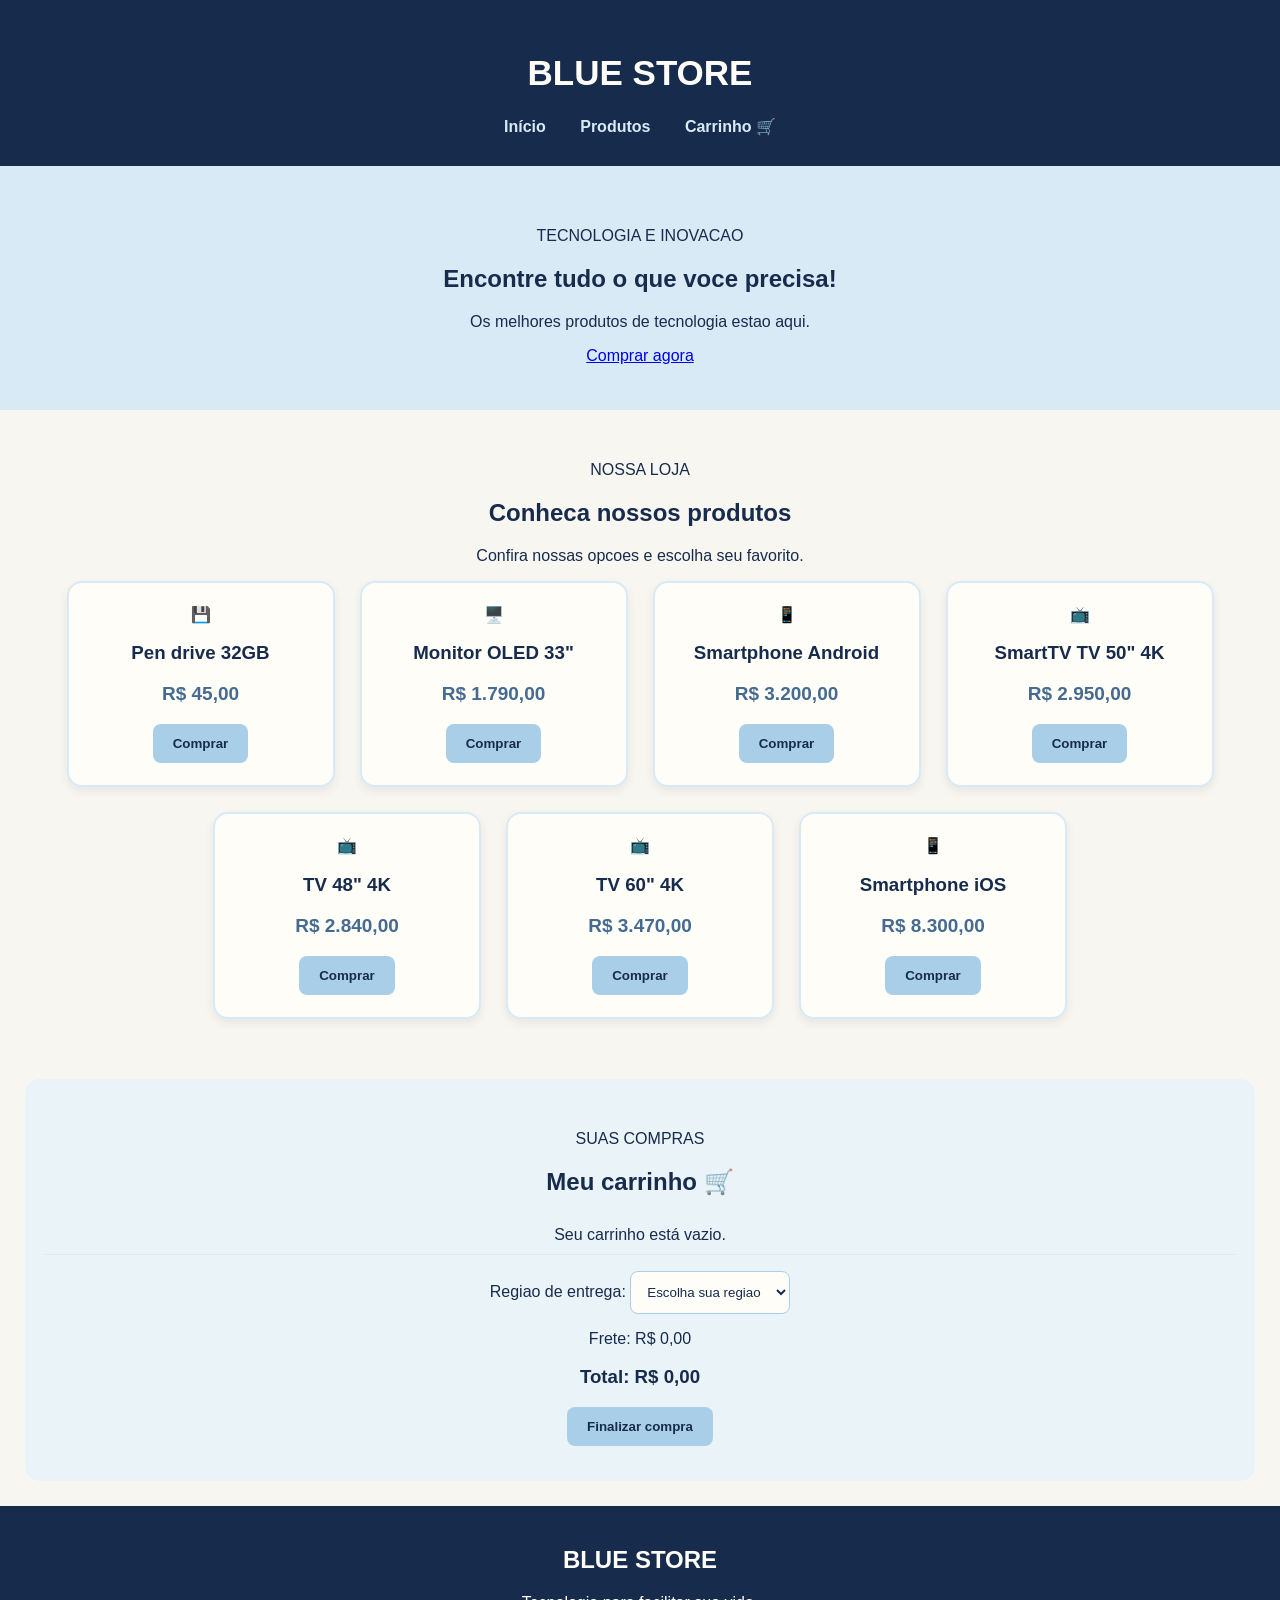
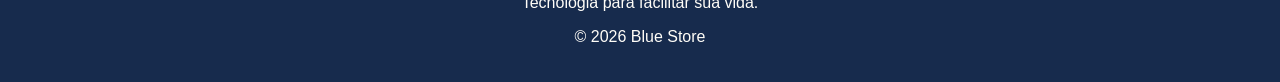
<file: site_exel/index.html>
<!DOCTYPE html>
<html lang="pt-BR">
<head>
    <meta charset="UTF-8">
    <meta name="viewport" content="width=device-width, initial-scale=1.0">

    <title>Blue Store | Loja de Tecnologia</title>

    <link rel="stylesheet" href="style.css">
</head>

<body>

    <header>
        <h1>BLUE STORE</h1>

        <nav>
            <a href="#inicio">Início</a>
            <a href="#produtos">Produtos</a>
            <a href="#carrinho">Carrinho 🛒</a>
        </nav>
    </header>

    <section id="inicio" class="banner">
        <div>
            <p class="frase">TECNOLOGIA E INOVACAO</p>

            <h2>Encontre tudo o que voce precisa!</h2>

            <p>Os melhores produtos de tecnologia estao aqui.</p>

            <a href="#produtos" class="botao">Comprar agora</a>
        </div>
    </section>

    <section id="produtos">
        <p class="subtitulo">NOSSA LOJA</p>

        <h2>Conheca nossos produtos</h2>

        <p class="descricao">
            Confira nossas opcoes e escolha seu favorito.
        </p>

        <div id="listaProdutos" class="produtos"></div>
    </section>

    <section id="carrinho">
        <p class="subtitulo">SUAS COMPRAS</p>

        <h2>Meu carrinho 🛒</h2>

        <div id="itensCarrinho">
            Seu carrinho esta vazio.
        </div>

        <div class="entrega">
            <label for="regiao">Regiao de entrega:</label>

            <select id="regiao" onchange="atualizarCarrinho()">
                <option value="">Escolha sua regiao</option>
                <option value="Centro-Oeste">Centro-Oeste</option>
                <option value="Nordeste">Nordeste</option>
                <option value="Norte">Norte</option>
                <option value="Sul">Sul</option>
                <option value="Sudeste">Sudeste</option>
            </select>
        </div>

        <p id="frete">Frete: R$ 0,00</p>

        <h3 id="total">Total: R$ 0,00</h3>

        <button class="botao" onclick="finalizarCompra()">
            Finalizar compra
        </button>
    </section>

    <footer>
        <h2>BLUE STORE</h2>
        <p>Tecnologia para facilitar sua vida.</p>
        <p>© 2026 Blue Store</p>
    </footer>

    <script src="js/dados.js"></script>
    <script src="js/script.js"></script>

</body>
</html>
</file>
<file: site_exel/style.css>
/* CORES E ESTILO GERAL */
body {
    margin: 0;
    font-family: Arial, sans-serif;
    background: #F8F6F0;
    color: #172B4D;
}

/* CABEÇALHO */
header {
    background: #172B4D;
    color: #FFFDF8;
    text-align: center;
    padding: 30px;
}

header h1 {
    font-size: 35px;
}

header p {
    color: #D9EAF7;
}

nav {
    margin-top: 20px;
}

nav a {
    color: #D9EAF7;
    margin: 15px;
    text-decoration: none;
    font-weight: bold;
}

nav a:hover {
    color: white;
}

/* INÍCIO */
#inicio {
    background: #D9EAF7;
    padding: 45px 20px;
    text-align: center;
}

/* PRODUTOS */
section {
    padding: 35px 20px;
    text-align: center;
}

.produtos {
    display: flex;
    flex-wrap: wrap;
    justify-content: center;
    gap: 25px;
}

.produto {
    background: #FFFDF8;
    width: 220px;
    padding: 22px;
    border-radius: 15px;
    border: 2px solid #D9EAF7;
    box-shadow: 0 4px 10px #172B4D15;
}

.produto h3 {
    color: #172B4D;
}

.produto p {
    color: #456B91;
    font-size: 19px;
    font-weight: bold;
}

/* BOTÕES */
button {
    background: #A9CFE8;
    color: #172B4D;
    border: none;
    padding: 12px 20px;
    border-radius: 8px;
    cursor: pointer;
    font-weight: bold;
}

button:hover {
    background: #172B4D;
    color: white;
}

/* CARRINHO */
#carrinho {
    background: #EAF3F8;
    margin: 25px;
    border-radius: 15px;
}

#itensCarrinho p {
    padding: 10px;
    border-bottom: 1px solid #D9EAF7;
}

/* SELEÇÃO DE REGIÃO */
select {
    padding: 12px;
    border: 1px solid #A9CFE8;
    border-radius: 8px;
    background: #FFFDF8;
    color: #172B4D;
}

/* RODAPÉ */
footer {
    background: #172B4D;
    color: #FFFDF8;
    text-align: center;
    padding: 20px;
}
</file>
